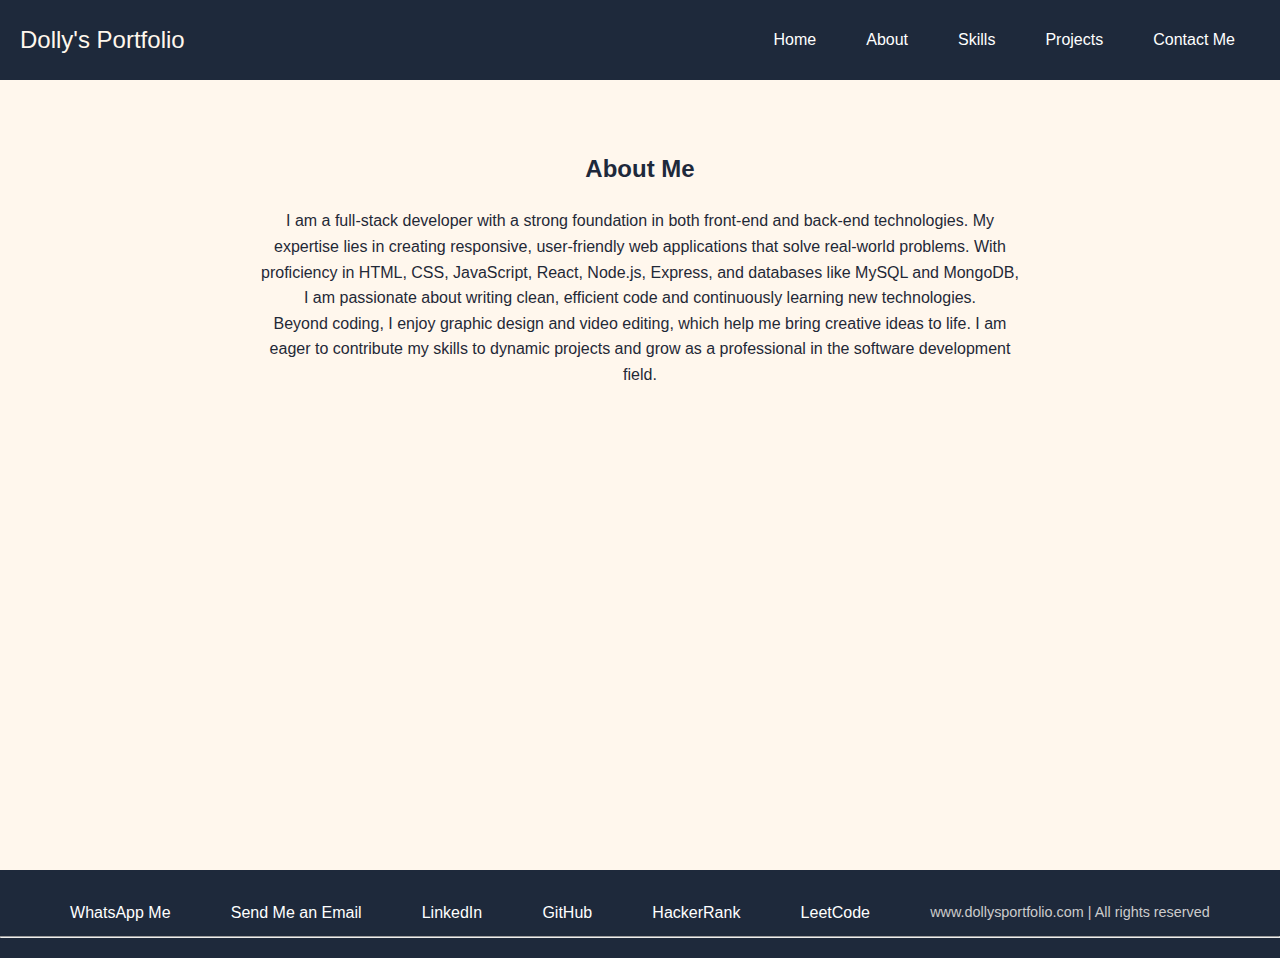
<file: about.html>
<!DOCTYPE html>
<html lang="en">

<head>
    <meta charset="UTF-8">
    <meta name="viewport" content="width=device-width, initial-scale=1.0">
    <title>About - Dolly's Portfolio</title>
    <link rel="stylesheet" href="style.css">
</head>

<body>
    <header>
        <nav>
            <div class="left">Dolly's Portfolio</div>
            <div class="right">
                <ul>
                    <li><a href="index.html">Home</a></li>
                    <li><a href="About.html">About</a></li>
                    <li><a href="skill.html">Skills</a></li>
                    <li><a href="Projects.html">Projects</a></li>
                    <li><a href="Contactme.html">Contact Me</a></li>
                </ul>
                <div class="hamburger">
                    <div></div>
                    <div></div>
                    <div></div>
                </div>
            </div>
        </nav>
    </header>

    <main>
        <section class="about-section">
            <h2>About Me</h2>
            <p>
                I am a full-stack developer with a strong foundation in both front-end and back-end technologies. My expertise lies in creating responsive, user-friendly web applications that solve real-world problems. With proficiency in HTML, CSS, JavaScript, React, Node.js, Express, and databases like MySQL and MongoDB, I am passionate about writing clean, efficient code and continuously learning new technologies.
            </p>
            <p>
                Beyond coding, I enjoy graphic design and video editing, which help me bring creative ideas to life. I am eager to contribute my skills to dynamic projects and grow as a professional in the software development field.
            </p>
        </section>
    </main>

    <footer>
        <div class="footer">
            <div class="footer-fst">
                <a href="https://wa.me/919334696861" target="_blank">WhatsApp Me</a>
            </div>
            <div class="footer-first">
                <a href="mailto:dollysingh7428@gmail.com">Send Me an Email</a>
            </div>
            <div class="footer-second">
                <a href="https://www.linkedin.com/in/dolly-kumari-043b00379" target="_blank">LinkedIn</a>
            </div>
            <div class="footer-Third">
                <a href="https://github.com/dollysingh7428" target="_blank">GitHub</a>
            </div>
            <div class="footer-Fourth">
                <a href="https://www.hackerrank.com/profile/dollysingh7428" target="_blank">HackerRank</a>
            </div>
            <div class="footer-fifth">
                <a href="https://leetcode.com/u/dollykumari7428/" target="_blank">LeetCode</a>
            </div>
            <div class="footer-right">
                www.dollysportfolio.com | All rights reserved
            </div>
        </div>
        <hr>
    </footer>
    <script src="script.js"></script>
</body>

</html>
</file>
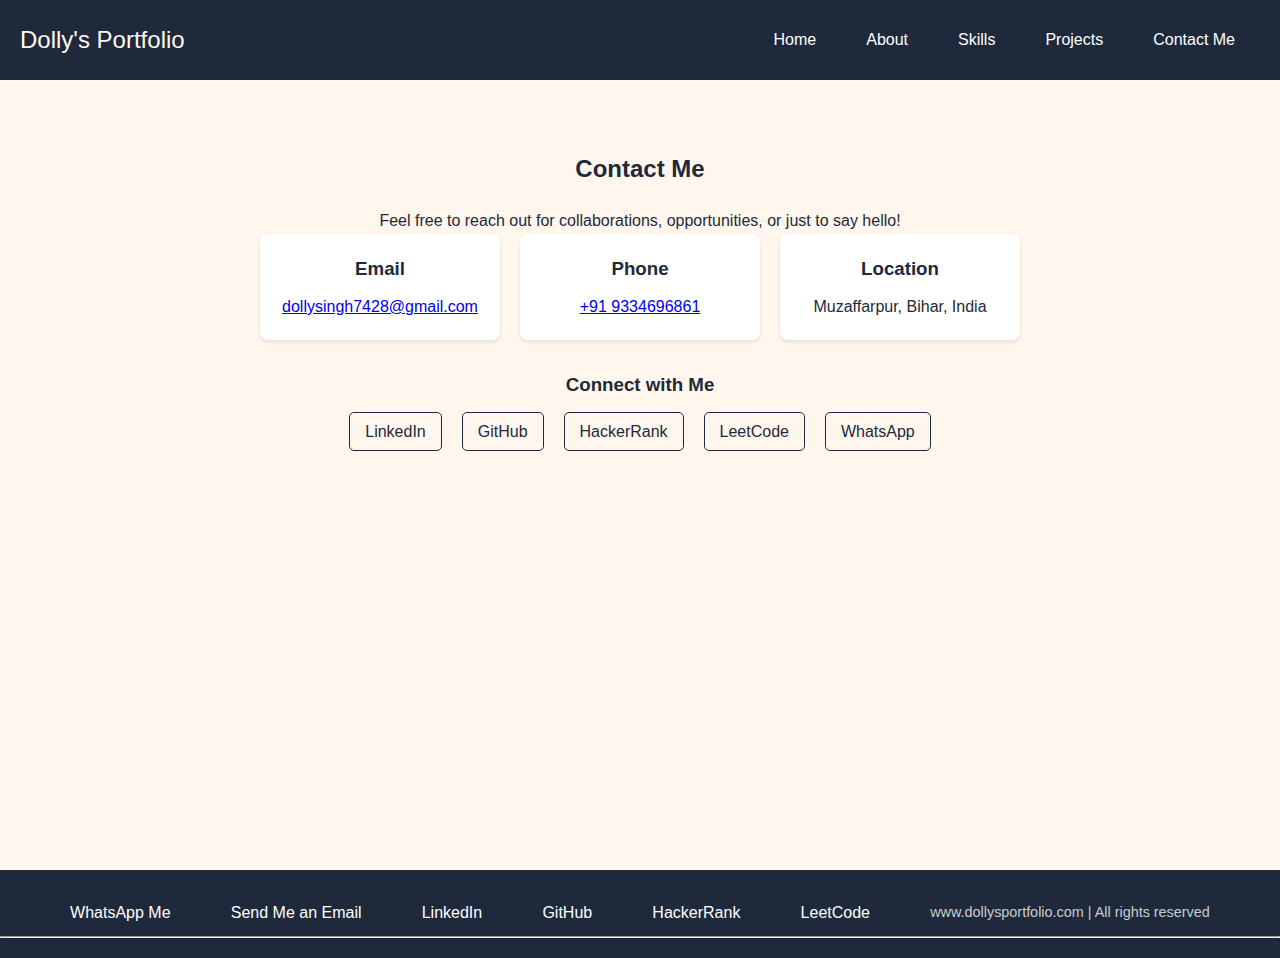
<file: contactme.html>
<!DOCTYPE html>
<html lang="en">

<head>
    <meta charset="UTF-8">
    <meta name="viewport" content="width=device-width, initial-scale=1.0">
    <title>Contact Me - Dolly's Portfolio</title>
    <link rel="stylesheet" href="style.css">
</head>

<body>
    <header>
        <nav>
            <div class="left">Dolly's Portfolio</div>
            <div class="right">
                <ul>
                    <li><a href="index.html">Home</a></li>
                    <li><a href="about.html">About</a></li>
                    <li><a href="skill.html">Skills</a></li>
                    <li><a href="projects.html">Projects</a></li>
                    <li><a href="contactme.html">Contact Me</a></li>
                </ul>
                <div class="hamburger">
                    <div></div>
                    <div></div>
                    <div></div>
                </div>
            </div>
        </nav>
    </header>

    <main>
        <section class="contact-section">
            <h2>Contact Me</h2>
            <p>Feel free to reach out for collaborations, opportunities, or just to say hello!</p>

            <div class="contact-info">
                <div class="contact-item">
                    <h3>Email</h3>
                    <p><a href="mailto:dollysingh7428@gmail.com">dollysingh7428@gmail.com</a></p>
                </div>
                <div class="contact-item">
                    <h3>Phone</h3>
                    <p><a href="tel:+919334696861">+91 9334696861</a></p>
                </div>
                <div class="contact-item">
                    <h3>Location</h3>
                    <p>Muzaffarpur, Bihar, India</p>
                </div>
            </div>

            <div class="social-links">
                <h3>Connect with Me</h3>
                <ul>
                    <li><a href="https://www.linkedin.com/in/dolly-kumari-043b00379" target="_blank">LinkedIn</a></li>
                    <li><a href="https://github.com/dollysingh7428" target="_blank">GitHub</a></li>
                    <li><a href="https://www.hackerrank.com/profile/dollysingh7428" target="_blank">HackerRank</a></li>
                    <li><a href="https://leetcode.com/u/dollykumari7428/" target="_blank">LeetCode</a></li>
                    <li><a href="https://wa.me/919334696861" target="_blank">WhatsApp</a></li>
                </ul>
            </div>
        </section>
    </main>

    <footer>
        <div class="footer">
            <div class="footer-fst">
                <a href="https://wa.me/919334696861" target="_blank">WhatsApp Me</a>
            </div>
            <div class="footer-first">
                <a href="mailto:dollysingh7428@gmail.com">Send Me an Email</a>
            </div>
            <div class="footer-second">
                <a href="https://www.linkedin.com/in/dolly-kumari-043b00379" target="_blank">LinkedIn</a>
            </div>
            <div class="footer-Third">
                <a href="https://github.com/dollysingh7428" target="_blank">GitHub</a>
            </div>
            <div class="footer-Fourth">
                <a href="https://www.hackerrank.com/profile/dollysingh7428" target="_blank">HackerRank</a>
            </div>
            <div class="footer-fifth">
                <a href="https://leetcode.com/u/dollykumari7428/" target="_blank">LeetCode</a>
            </div>
            <div class="footer-right">
                www.dollysportfolio.com | All rights reserved
            </div>
        </div>
        <hr>
    </footer>
    <script src="script.js"></script>
</body>

</html>
</file>
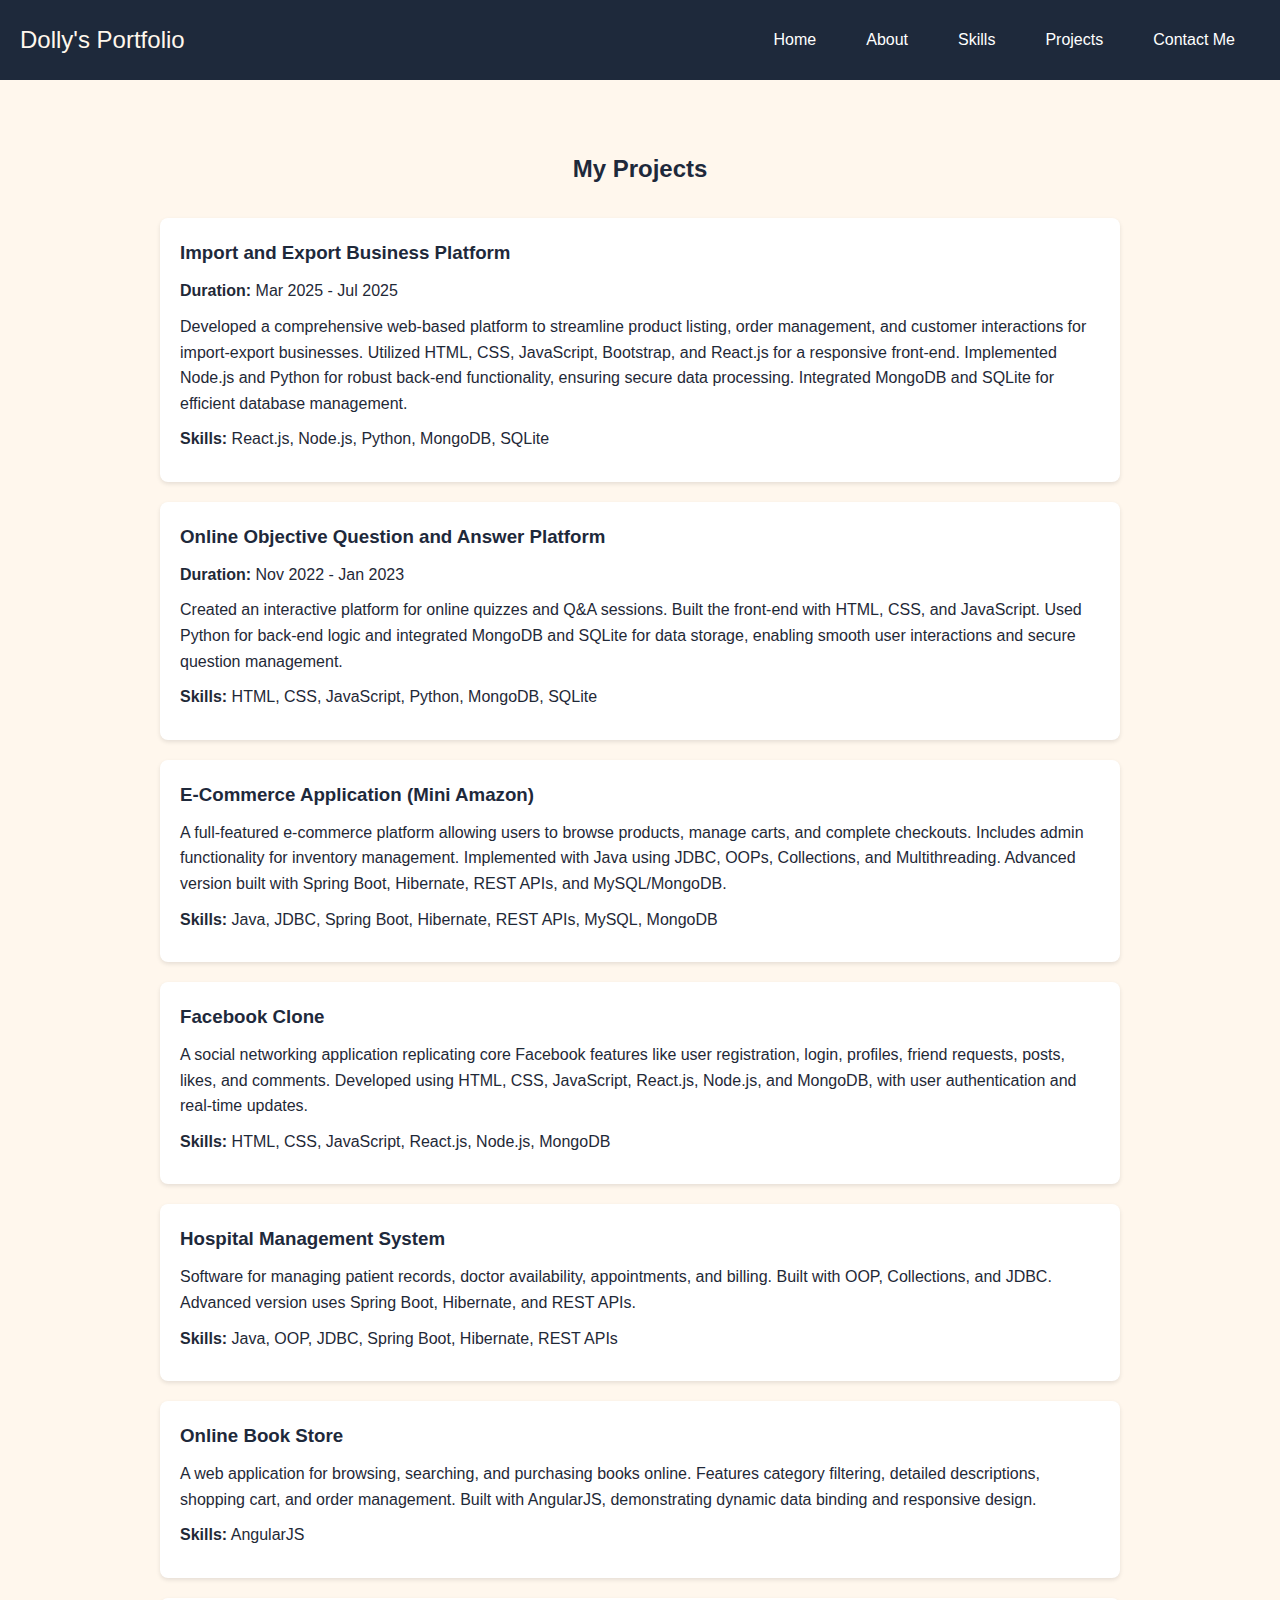
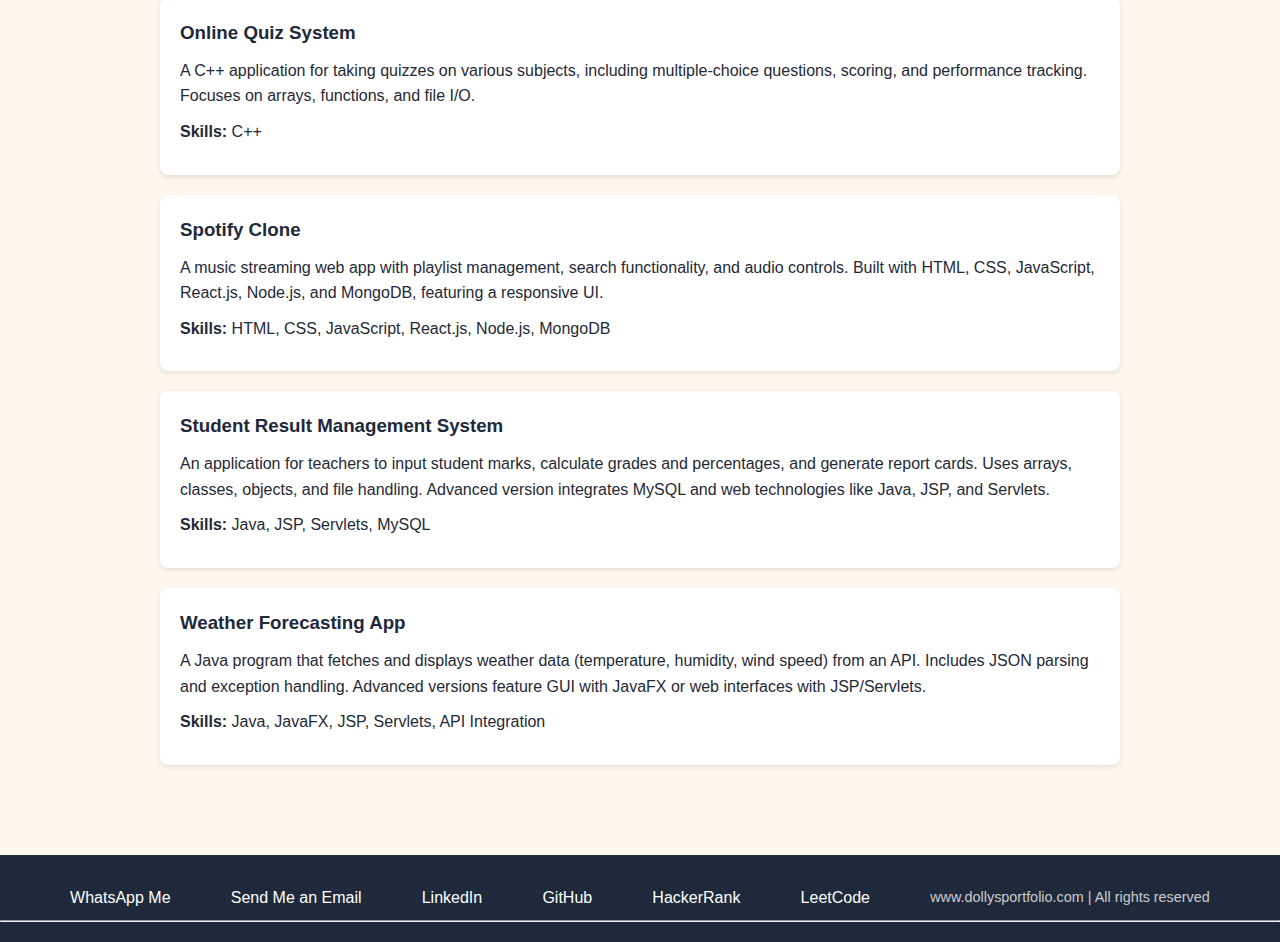
<file: projects.html>
<!DOCTYPE html>
<html lang="en">

<head>
    <meta charset="UTF-8">
    <meta name="viewport" content="width=device-width, initial-scale=1.0">
    <title>Projects - Dolly's Portfolio</title>
    <link rel="stylesheet" href="style.css">
</head>

<body>
    <header>
        <nav>
            <div class="left">Dolly's Portfolio</div>
            <div class="right">
                <ul>
                    <li><a href="index.html">Home</a></li>
                    <li><a href="About.html">About</a></li>
                    <li><a href="skill.html">Skills</a></li>
                    <li><a href="Projects.html">Projects</a></li>
                    <li><a href="Contactme.html">Contact Me</a></li>
                </ul>
                <div class="hamburger">
                    <div></div>
                    <div></div>
                    <div></div>
                </div>
            </div>
        </nav>
    </header>

    <main>
        <section class="projects-section">
            <h2>My Projects</h2>

            <div class="project-item">
                <h3>Import and Export Business Platform</h3>
                <p><strong>Duration:</strong> Mar 2025 - Jul 2025</p>
                <p>Developed a comprehensive web-based platform to streamline product listing, order management, and customer interactions for import-export businesses. Utilized HTML, CSS, JavaScript, Bootstrap, and React.js for a responsive front-end. Implemented Node.js and Python for robust back-end functionality, ensuring secure data processing. Integrated MongoDB and SQLite for efficient database management.</p>
                <p><strong>Skills:</strong> React.js, Node.js, Python, MongoDB, SQLite</p>
            </div>

            <div class="project-item">
                <h3>Online Objective Question and Answer Platform</h3>
                <p><strong>Duration:</strong> Nov 2022 - Jan 2023</p>
                <p>Created an interactive platform for online quizzes and Q&A sessions. Built the front-end with HTML, CSS, and JavaScript. Used Python for back-end logic and integrated MongoDB and SQLite for data storage, enabling smooth user interactions and secure question management.</p>
                <p><strong>Skills:</strong> HTML, CSS, JavaScript, Python, MongoDB, SQLite</p>
            </div>

            <div class="project-item">
                <h3>E-Commerce Application (Mini Amazon)</h3>
                <p>A full-featured e-commerce platform allowing users to browse products, manage carts, and complete checkouts. Includes admin functionality for inventory management. Implemented with Java using JDBC, OOPs, Collections, and Multithreading. Advanced version built with Spring Boot, Hibernate, REST APIs, and MySQL/MongoDB.</p>
                <p><strong>Skills:</strong> Java, JDBC, Spring Boot, Hibernate, REST APIs, MySQL, MongoDB</p>
            </div>

            <div class="project-item">
                <h3>Facebook Clone</h3>
                <p>A social networking application replicating core Facebook features like user registration, login, profiles, friend requests, posts, likes, and comments. Developed using HTML, CSS, JavaScript, React.js, Node.js, and MongoDB, with user authentication and real-time updates.</p>
                <p><strong>Skills:</strong> HTML, CSS, JavaScript, React.js, Node.js, MongoDB</p>
            </div>

            <div class="project-item">
                <h3>Hospital Management System</h3>
                <p>Software for managing patient records, doctor availability, appointments, and billing. Built with OOP, Collections, and JDBC. Advanced version uses Spring Boot, Hibernate, and REST APIs.</p>
                <p><strong>Skills:</strong> Java, OOP, JDBC, Spring Boot, Hibernate, REST APIs</p>
            </div>

            <div class="project-item">
                <h3>Online Book Store</h3>
                <p>A web application for browsing, searching, and purchasing books online. Features category filtering, detailed descriptions, shopping cart, and order management. Built with AngularJS, demonstrating dynamic data binding and responsive design.</p>
                <p><strong>Skills:</strong> AngularJS</p>
            </div>

            <div class="project-item">
                <h3>Online Quiz System</h3>
                <p>A C++ application for taking quizzes on various subjects, including multiple-choice questions, scoring, and performance tracking. Focuses on arrays, functions, and file I/O.</p>
                <p><strong>Skills:</strong> C++</p>
            </div>

            <div class="project-item">
                <h3>Spotify Clone</h3>
                <p>A music streaming web app with playlist management, search functionality, and audio controls. Built with HTML, CSS, JavaScript, React.js, Node.js, and MongoDB, featuring a responsive UI.</p>
                <p><strong>Skills:</strong> HTML, CSS, JavaScript, React.js, Node.js, MongoDB</p>
            </div>

            <div class="project-item">
                <h3>Student Result Management System</h3>
                <p>An application for teachers to input student marks, calculate grades and percentages, and generate report cards. Uses arrays, classes, objects, and file handling. Advanced version integrates MySQL and web technologies like Java, JSP, and Servlets.</p>
                <p><strong>Skills:</strong> Java, JSP, Servlets, MySQL</p>
            </div>

            <div class="project-item">
                <h3>Weather Forecasting App</h3>
                <p>A Java program that fetches and displays weather data (temperature, humidity, wind speed) from an API. Includes JSON parsing and exception handling. Advanced versions feature GUI with JavaFX or web interfaces with JSP/Servlets.</p>
                <p><strong>Skills:</strong> Java, JavaFX, JSP, Servlets, API Integration</p>
            </div>
        </section>
    </main>

    <footer>
        <div class="footer">
            <div class="footer-fst">
                <a href="https://wa.me/919334696861" target="_blank">WhatsApp Me</a>
            </div>
            <div class="footer-first">
                <a href="mailto:dollysingh7428@gmail.com">Send Me an Email</a>
            </div>
            <div class="footer-second">
                <a href="https://www.linkedin.com/in/dolly-kumari-043b00379" target="_blank">LinkedIn</a>
            </div>
            <div class="footer-Third">
                <a href="https://github.com/dollysingh7428" target="_blank">GitHub</a>
            </div>
            <div class="footer-Fourth">
                <a href="https://www.hackerrank.com/profile/dollysingh7428" target="_blank">HackerRank</a>
            </div>
            <div class="footer-fifth">
                <a href="https://leetcode.com/u/dollykumari7428/" target="_blank">LeetCode</a>
            </div>
            <div class="footer-right">
                www.dollysportfolio.com | All rights reserved
            </div>
        </div>
        <hr>
    </footer>
    <script src="script.js"></script>
</body>

</html>
</file>
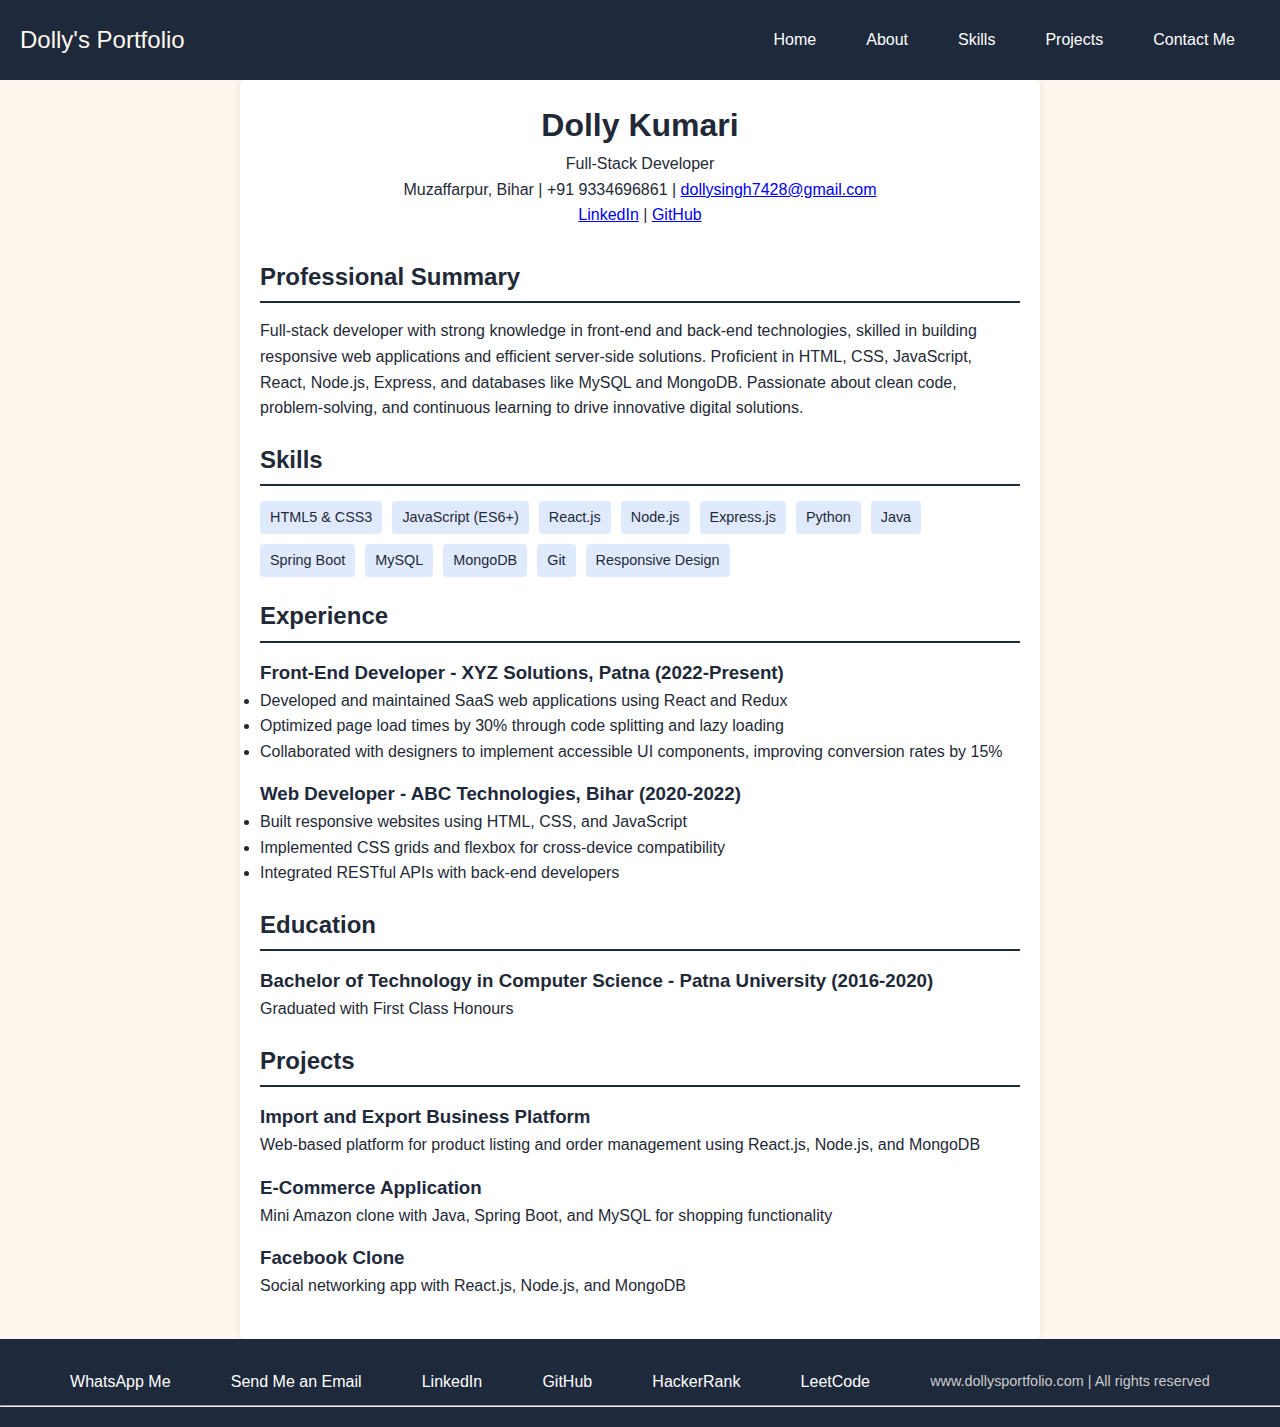
<file: resume.html>
<!DOCTYPE html>
<html lang="en">

<head>
    <meta charset="UTF-8">
    <meta name="viewport" content="width=device-width, initial-scale=1.0">
    <title>Resume - Dolly Kumari</title>
    <link rel="stylesheet" href="style.css">
    <style>
        /* Resume-specific styles */
        .resume-container {
            max-width: 800px;
            margin: 0 auto;
            padding: 20px;
            background-color: #fff;
            border-radius: 5px;
            box-shadow: 0 0 10px rgba(0,0,0,0.1);
        }
        .resume-header {
            text-align: center;
            margin-bottom: 30px;
        }
        .resume-section {
            margin-bottom: 20px;
        }
        .resume-section h2 {
            border-bottom: 2px solid #1E293B;
            padding-bottom: 5px;
            margin-bottom: 15px;
        }
        .job, .project {
            margin-bottom: 15px;
        }
        .job h3, .project h3 {
            color: #1E293B;
        }
        .skills-list {
            display: flex;
            flex-wrap: wrap;
            gap: 10px;
        }
        .skill-tag {
            background-color: #e0eaff;
            padding: 5px 10px;
            border-radius: 4px;
            font-size: 0.9rem;
        }
    </style>
</head>

<body>
    <header>
        <nav>
            <div class="left">Dolly's Portfolio</div>
            <div class="right">
                <ul>
                    <li><a href="index.html">Home</a></li>
                    <li><a href="About.html">About</a></li>
                    <li><a href="skill.html">Skills</a></li>
                    <li><a href="Projects.html">Projects</a></li>
                    <li><a href="Contactme.html">Contact Me</a></li>
                </ul>
                <div class="hamburger">
                    <div></div>
                    <div></div>
                    <div></div>
                </div>
            </div>
        </nav>
    </header>

    <main>
        <div class="resume-container">
            <div class="resume-header">
                <h1>Dolly Kumari</h1>
                <p>Full-Stack Developer</p>
                <p>Muzaffarpur, Bihar | +91 9334696861 | <a href="mailto:dollysingh7428@gmail.com">dollysingh7428@gmail.com</a></p>
                <p><a href="https://www.linkedin.com/in/dolly-kumari-043b00379" target="_blank">LinkedIn</a> | <a href="https://github.com/dollysingh7428" target="_blank">GitHub</a></p>
            </div>

            <section class="resume-section">
                <h2>Professional Summary</h2>
                <p>Full-stack developer with strong knowledge in front-end and back-end technologies, skilled in building responsive web applications and efficient server-side solutions. Proficient in HTML, CSS, JavaScript, React, Node.js, Express, and databases like MySQL and MongoDB. Passionate about clean code, problem-solving, and continuous learning to drive innovative digital solutions.</p>
            </section>

            <section class="resume-section">
                <h2>Skills</h2>
                <div class="skills-list">
                    <span class="skill-tag">HTML5 & CSS3</span>
                    <span class="skill-tag">JavaScript (ES6+)</span>
                    <span class="skill-tag">React.js</span>
                    <span class="skill-tag">Node.js</span>
                    <span class="skill-tag">Express.js</span>
                    <span class="skill-tag">Python</span>
                    <span class="skill-tag">Java</span>
                    <span class="skill-tag">Spring Boot</span>
                    <span class="skill-tag">MySQL</span>
                    <span class="skill-tag">MongoDB</span>
                    <span class="skill-tag">Git</span>
                    <span class="skill-tag">Responsive Design</span>
                </div>
            </section>

            <section class="resume-section">
                <h2>Experience</h2>
                <div class="job">
                    <h3>Front-End Developer - XYZ Solutions, Patna (2022-Present)</h3>
                    <ul>
                        <li>Developed and maintained SaaS web applications using React and Redux</li>
                        <li>Optimized page load times by 30% through code splitting and lazy loading</li>
                        <li>Collaborated with designers to implement accessible UI components, improving conversion rates by 15%</li>
                    </ul>
                </div>
                <div class="job">
                    <h3>Web Developer - ABC Technologies, Bihar (2020-2022)</h3>
                    <ul>
                        <li>Built responsive websites using HTML, CSS, and JavaScript</li>
                        <li>Implemented CSS grids and flexbox for cross-device compatibility</li>
                        <li>Integrated RESTful APIs with back-end developers</li>
                    </ul>
                </div>
            </section>

            <section class="resume-section">
                <h2>Education</h2>
                <div class="education-item">
                    <h3>Bachelor of Technology in Computer Science - Patna University (2016-2020)</h3>
                    <p>Graduated with First Class Honours</p>
                </div>
            </section>

            <section class="resume-section">
                <h2>Projects</h2>
                <div class="project">
                    <h3>Import and Export Business Platform</h3>
                    <p>Web-based platform for product listing and order management using React.js, Node.js, and MongoDB</p>
                </div>
                <div class="project">
                    <h3>E-Commerce Application</h3>
                    <p>Mini Amazon clone with Java, Spring Boot, and MySQL for shopping functionality</p>
                </div>
                <div class="project">
                    <h3>Facebook Clone</h3>
                    <p>Social networking app with React.js, Node.js, and MongoDB</p>
                </div>
            </section>
        </div>
    </main>

    <footer>
        <div class="footer">
            <div class="footer-fst">
                <a href="https://wa.me/919334696861" target="_blank">WhatsApp Me</a>
            </div>
            <div class="footer-first">
                <a href="mailto:dollysingh7428@gmail.com">Send Me an Email</a>
            </div>
            <div class="footer-second">
                <a href="https://www.linkedin.com/in/dolly-kumari-043b00379" target="_blank">LinkedIn</a>
            </div>
            <div class="footer-Third">
                <a href="https://github.com/dollysingh7428" target="_blank">GitHub</a>
            </div>
            <div class="footer-Fourth">
                <a href="https://www.hackerrank.com/profile/dollysingh7428" target="_blank">HackerRank</a>
            </div>
            <div class="footer-fifth">
                <a href="https://leetcode.com/u/dollykumari7428/" target="_blank">LeetCode</a>
            </div>
            <div class="footer-right">
                www.dollysportfolio.com | All rights reserved
            </div>
        </div>
        <hr>
    </footer>
    <script src="script.js"></script>
</body>

</html>
</file>
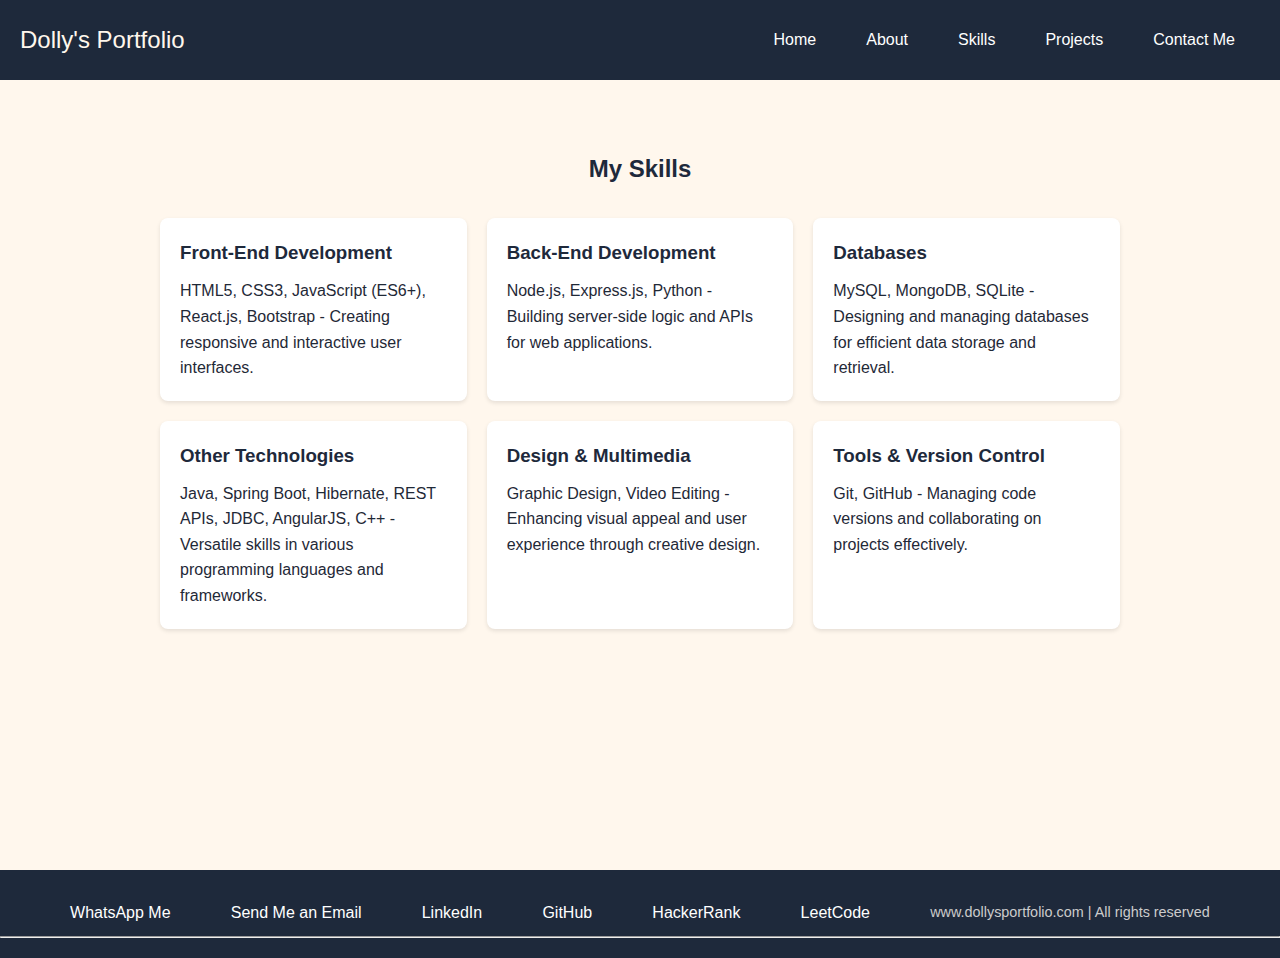
<file: skill.html>
<!DOCTYPE html>
<html lang="en">

<head>
    <meta charset="UTF-8">
    <meta name="viewport" content="width=device-width, initial-scale=1.0">
    <title>Skills - Dolly's Portfolio</title>
    <link rel="stylesheet" href="style.css">
</head>

<body>
    <header>
        <nav>
            <div class="left">Dolly's Portfolio</div>
            <div class="right">
                <ul>
                    <li><a href="index.html">Home</a></li>
                    <li><a href="About.html">About</a></li>
                    <li><a href="skill.html">Skills</a></li>
                    <li><a href="Projects.html">Projects</a></li>
                    <li><a href="Contactme.html">Contact Me</a></li>
                </ul>
                <div class="hamburger">
                    <div></div>
                    <div></div>
                    <div></div>
                </div>
            </div>
        </nav>
    </header>

    <main>
        <section class="skills-section">
            <h2>My Skills</h2>
            <div class="skills-list">
                <div class="skill-item">
                    <h3>Front-End Development</h3>
                    <p>HTML5, CSS3, JavaScript (ES6+), React.js, Bootstrap - Creating responsive and interactive user interfaces.</p>
                </div>
                <div class="skill-item">
                    <h3>Back-End Development</h3>
                    <p>Node.js, Express.js, Python - Building server-side logic and APIs for web applications.</p>
                </div>
                <div class="skill-item">
                    <h3>Databases</h3>
                    <p>MySQL, MongoDB, SQLite - Designing and managing databases for efficient data storage and retrieval.</p>
                </div>
                <div class="skill-item">
                    <h3>Other Technologies</h3>
                    <p>Java, Spring Boot, Hibernate, REST APIs, JDBC, AngularJS, C++ - Versatile skills in various programming languages and frameworks.</p>
                </div>
                <div class="skill-item">
                    <h3>Design & Multimedia</h3>
                    <p>Graphic Design, Video Editing - Enhancing visual appeal and user experience through creative design.</p>
                </div>
                <div class="skill-item">
                    <h3>Tools & Version Control</h3>
                    <p>Git, GitHub - Managing code versions and collaborating on projects effectively.</p>
                </div>
            </div>
        </section>
    </main>

    <footer>
        <div class="footer">
            <div class="footer-fst">
                <a href="https://wa.me/919334696861" target="_blank">WhatsApp Me</a>
            </div>
            <div class="footer-first">
                <a href="mailto:dollysingh7428@gmail.com">Send Me an Email</a>
            </div>
            <div class="footer-second">
                <a href="https://www.linkedin.com/in/dolly-kumari-043b00379" target="_blank">LinkedIn</a>
            </div>
            <div class="footer-Third">
                <a href="https://github.com/dollysingh7428" target="_blank">GitHub</a>
            </div>
            <div class="footer-Fourth">
                <a href="https://www.hackerrank.com/profile/dollysingh7428" target="_blank">HackerRank</a>
            </div>
            <div class="footer-fifth">
                <a href="https://leetcode.com/u/dollykumari7428/" target="_blank">LeetCode</a>
            </div>
            <div class="footer-right">
                www.dollysportfolio.com | All rights reserved
            </div>
        </div>
        <hr>
    </footer>
    <script src="script.js"></script>
</body>

</html>
</file>
<file: style.css>
/* Global Styles */
* {
    margin: 0;
    padding: 0;
    box-sizing: border-box;
}

body {
    font-family: 'Segoe UI', Tahoma, Geneva, Verdana, sans-serif;
    line-height: 1.6;
    color: #1F2937;
    background-color: #FFF7ED;
}

/* Navigation */
nav {
    display: flex;
    justify-content: space-between;
    align-items: center;
    height: 80px;
    background-color: #1E293B;
    position: sticky;
    top: 0;
    z-index: 100;
    padding: 0 20px;
}

nav .left {
    font-size: 1.5rem;
    color: #FFF7ED;
}

nav ul {
    display: flex;
    justify-content: center;
    list-style: none;
    margin: 0;
    padding: 0;
}

nav ul li {
    margin: 0 15px;
}

nav ul li a {
    text-decoration: none;
    color: white;
    transition: color 0.3s;
    padding: 10px;
    display: block;
}

nav ul li a:hover {
    color: #FFD700;
}

/* Hamburger Menu */
.hamburger {
    display: none;
    flex-direction: column;
    cursor: pointer;
}

.hamburger div {
    width: 25px;
    height: 3px;
    background-color: white;
    margin: 3px 0;
    transition: 0.3s;
}

/* Mobile Nav */
@media (max-width: 768px) {
    .hamburger {
        display: flex;
    }

    nav ul {
        position: absolute;
        top: 80px;
        left: 0;
        width: 100%;
        background-color: #1E293B;
        flex-direction: column;
        align-items: center;
        transform: translateY(-100%);
        opacity: 0;
        visibility: hidden;
        transition: all 0.3s ease;
    }

    nav ul.active {
        transform: translateY(0);
        opacity: 1;
        visibility: visible;
    }

    nav ul li {
        margin: 10px 0;
    }
}

/* Main Content */
main {
    min-height: calc(100vh - 160px);
}

/* Home Page */
.firstsection {
    display: flex;
    justify-content: space-around;
    align-items: center;
    padding: 80px 20px;
    max-width: 1200px;
    margin: 0 auto;
}

.leftsection {
    font-size: 2rem;
    max-width: 500px;
}

.leftsection .purple {
    color: #8B5CF6;
}

#element {
    color: #8B5CF6;
    font-weight: bold;
}

.buttons {
    margin-top: 20px;
}

.btn {
    padding: 12px 24px;
    background-color: #1E293B;
    color: #FFF7ED;
    border: none;
    border-radius: 5px;
    cursor: pointer;
    margin-right: 15px;
    transition: background-color 0.3s;
}

.btn:hover {
    background-color: #374151;
}

.rightsection img {
    width: 300px;
    height: 300px;
    border-radius: 50%;
    object-fit: cover;
    box-shadow: 0 4px 8px rgba(0,0,0,0.1);
}

/* About Page */
.about-section {
    max-width: 800px;
    margin: 50px auto;
    padding: 20px;
    text-align: center;
}

.about-section h2 {
    margin-bottom: 20px;
    color: #1E293B;
}

/* Skills Page */
.skills-section {
    max-width: 1000px;
    margin: 50px auto;
    padding: 20px;
}

.skills-section h2 {
    text-align: center;
    margin-bottom: 30px;
    color: #1E293B;
}

.skills-list {
    display: grid;
    grid-template-columns: repeat(auto-fit, minmax(300px, 1fr));
    gap: 20px;
}

.skill-item {
    background-color: #fff;
    padding: 20px;
    border-radius: 8px;
    box-shadow: 0 2px 4px rgba(0,0,0,0.1);
}

.skill-item h3 {
    color: #1E293B;
    margin-bottom: 10px;
}

/* Projects Page */
.projects-section {
    max-width: 1000px;
    margin: 50px auto;
    padding: 20px;
}

.projects-section h2 {
    text-align: center;
    margin-bottom: 30px;
    color: #1E293B;
}

.project-item {
    background-color: #fff;
    padding: 20px;
    margin-bottom: 20px;
    border-radius: 8px;
    box-shadow: 0 2px 4px rgba(0,0,0,0.1);
}

.project-item h3 {
    color: #1E293B;
    margin-bottom: 10px;
}

.project-item p {
    margin-bottom: 10px;
}

/* Contact Page */
.contact-section {
    max-width: 800px;
    margin: 50px auto;
    padding: 20px;
    text-align: center;
}

.contact-section h2 {
    margin-bottom: 20px;
    color: #1E293B;
}

.contact-info {
    display: grid;
    grid-template-columns: repeat(auto-fit, minmax(200px, 1fr));
    gap: 20px;
    margin-bottom: 30px;
}

.contact-item {
    background-color: #fff;
    padding: 20px;
    border-radius: 8px;
    box-shadow: 0 2px 4px rgba(0,0,0,0.1);
}

.contact-item h3 {
    color: #1E293B;
    margin-bottom: 10px;
}

.social-links ul {
    list-style: none;
    display: flex;
    justify-content: center;
    gap: 20px;
    margin-top: 20px;
}

.social-links a {
    color: #1E293B;
    text-decoration: none;
    padding: 10px 15px;
    border: 1px solid #1E293B;
    border-radius: 5px;
    transition: background-color 0.3s;
}

.social-links a:hover {
    background-color: #1E293B;
    color: white;
}

/* Footer */
footer {
    background-color: #1E293B;
    color: white;
    padding: 20px 0;
}

.footer {
    display: flex;
    justify-content: space-around;
    align-items: center;
    flex-wrap: wrap;
    max-width: 1200px;
    margin: 0 auto;
}

.footer > div {
    margin: 10px;
    text-align: center;
}

.footer a {
    color: white;
    text-decoration: none;
}

.footer a:hover {
    text-decoration: underline;
}

.footer-right {
    font-size: 0.9rem;
    color: #ccc;
}

/* Responsive Design */
@media (max-width: 1024px) {
    .firstsection {
        padding: 60px 20px;
    }

    .leftsection {
        font-size: 1.8rem;
        max-width: 400px;
    }

    .rightsection img {
        width: 250px;
        height: 250px;
    }

    .skills-list {
        grid-template-columns: repeat(auto-fit, minmax(250px, 1fr));
    }

    .contact-info {
        grid-template-columns: repeat(auto-fit, minmax(150px, 1fr));
    }
}

@media (max-width: 768px) {
    nav {
        padding: 0 10px;
    }

    nav .left {
        font-size: 1.3rem;
    }

    .firstsection {
        flex-direction: column;
        text-align: center;
        padding: 40px 20px;
    }

    .leftsection {
        font-size: 1.5rem;
        max-width: 100%;
    }

    .rightsection img {
        width: 200px;
        height: 200px;
        margin-top: 20px;
    }

    .buttons {
        display: flex;
        flex-direction: column;
        align-items: center;
    }

    .btn {
        margin-right: 0;
        margin-bottom: 10px;
        width: 100%;
        max-width: 200px;
    }

    .about-section, .skills-section, .projects-section, .contact-section {
        padding: 20px 10px;
        margin: 30px auto;
    }

    .about-section h2, .skills-section h2, .projects-section h2, .contact-section h2 {
        font-size: 1.8rem;
    }

    .skills-list, .contact-info {
        grid-template-columns: 1fr;
        gap: 15px;
    }

    .skill-item, .contact-item {
        padding: 15px;
    }

    .project-item {
        padding: 15px;
        margin-bottom: 15px;
    }

    .social-links ul {
        flex-direction: column;
        gap: 10px;
    }

    .footer {
        flex-direction: column;
        padding: 10px 0;
    }

    .footer > div {
        margin: 5px 0;
    }

    .footer-right {
        font-size: 0.8rem;
    }
}

@media (max-width: 480px) {
    nav .left {
        font-size: 1.1rem;
    }

    .leftsection {
        font-size: 1.3rem;
    }

    .rightsection img {
        width: 150px;
        height: 150px;
    }

    .about-section h2, .skills-section h2, .projects-section h2, .contact-section h2 {
        font-size: 1.5rem;
    }

    .btn {
        padding: 10px 20px;
        font-size: 0.9rem;
    }
}
</file>
